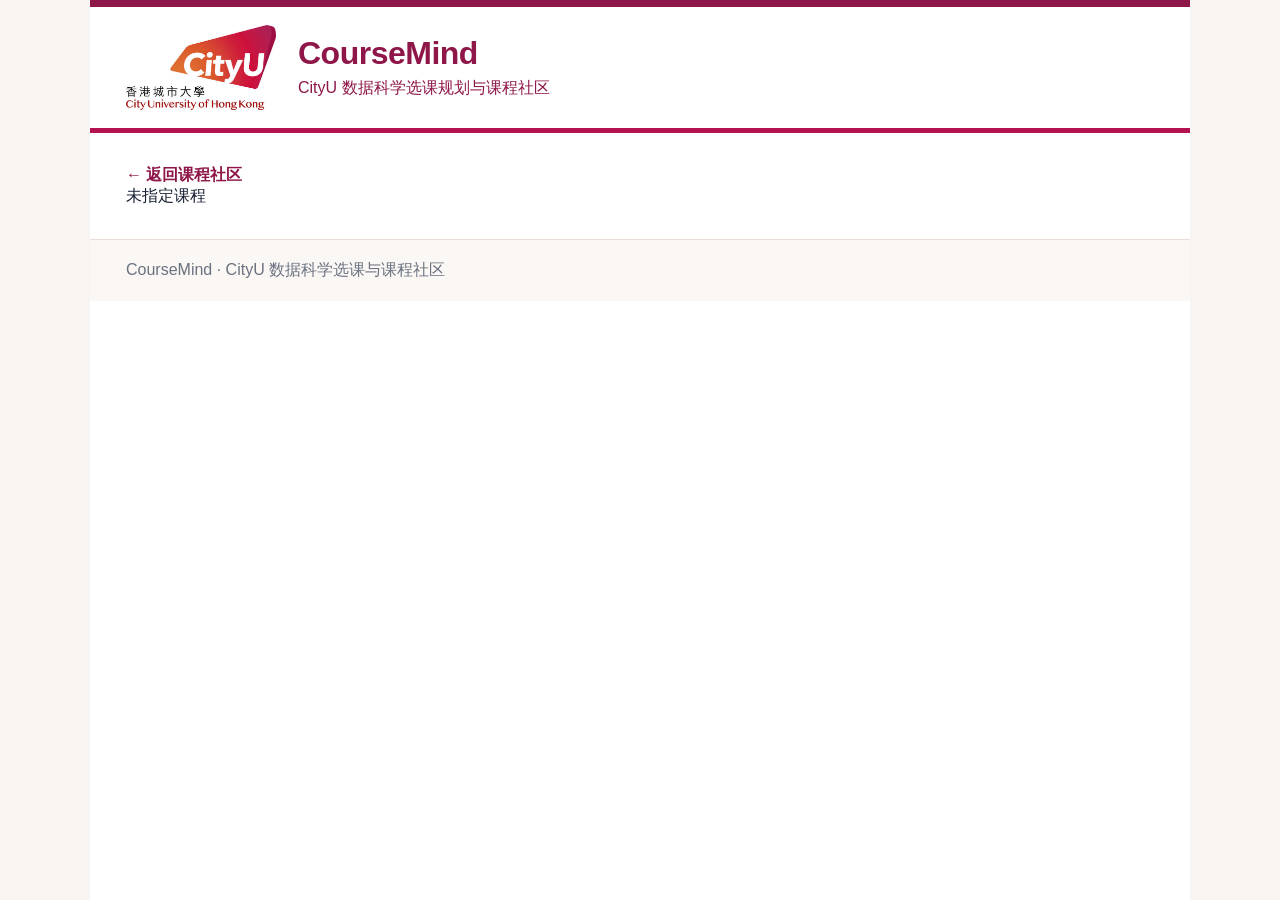
<file: frontend/course.html>
<!doctype html><html lang="zh-CN"><head><meta charset="utf-8"><meta name="viewport" content="width=device-width, initial-scale=1"><title>课程详情 · CourseMind</title><link rel="stylesheet" href="styles.css?v=2"></head><body><header><img class="cityu-logo" src="cityu-logo.png" alt="City University of Hong Kong"><div><h1>CourseMind</h1><p>CityU 数据科学选课规划与课程社区</p></div></header><main class="course-page"><a class="back-link" href="index.html#community">← 返回课程社区</a><div id="courseView">正在加载课程…</div></main><footer>CourseMind · CityU 数据科学选课与课程社区</footer><script src="course.js?v=1"></script></body></html>
</file>
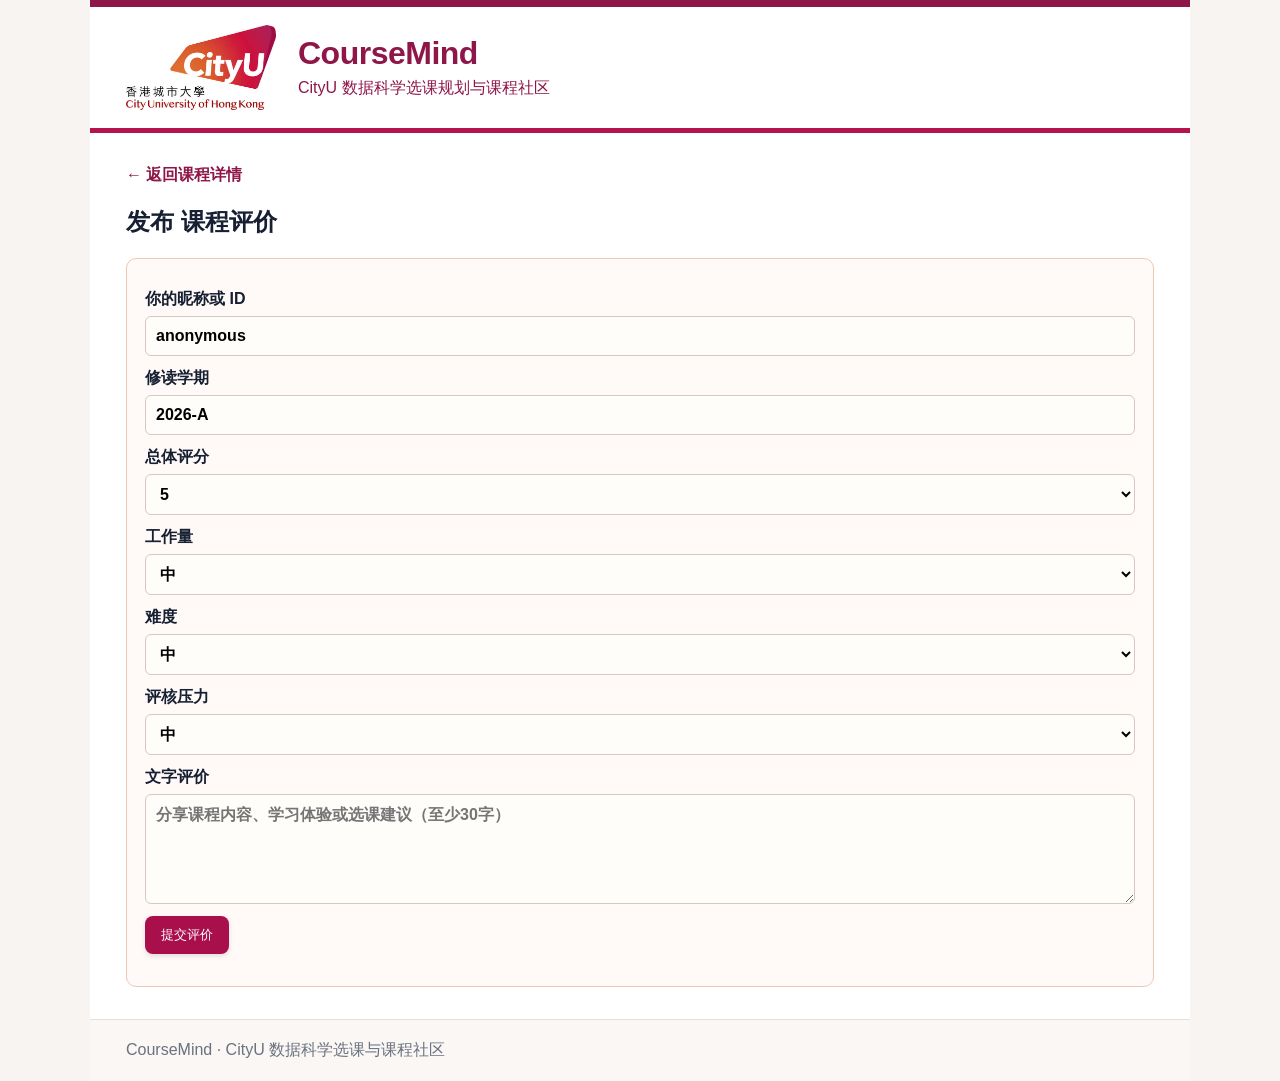
<file: frontend/review.html>
<!doctype html><html lang="zh-CN"><head><meta charset="utf-8"><meta name="viewport" content="width=device-width, initial-scale=1"><title>发布评价 · CourseMind</title><link rel="stylesheet" href="styles.css?v=2"></head><body><header><img class="cityu-logo" src="cityu-logo.png" alt="City University of Hong Kong"><div><h1>CourseMind</h1><p>CityU 数据科学选课规划与课程社区</p></div></header><main class="course-page"><a class="back-link" id="back" href="index.html#community">← 返回课程详情</a><h2 id="title">发布课程评价</h2><form id="reviewForm" class="detail-card"><label>你的昵称或 ID<input id="author" required value="anonymous"></label><label>修读学期<input id="term" required value="2026-A"></label><label>总体评分<select id="rating"><option>5</option><option>4</option><option>3</option><option>2</option><option>1</option></select></label><label>工作量<select id="workload"><option value="low">低</option><option value="medium" selected>中</option><option value="high">高</option></select></label><label>难度<select id="difficulty"><option value="low">低</option><option value="medium" selected>中</option><option value="high">高</option></select></label><label>评核压力<select id="pressure"><option value="low">低</option><option value="medium" selected>中</option><option value="high">高</option></select></label><label>文字评价<textarea id="content" minlength="30" required placeholder="分享课程内容、学习体验或选课建议（至少30字）"></textarea></label><button type="submit">提交评价</button><p id="result" class="muted"></p></form></main><footer>CourseMind · CityU 数据科学选课与课程社区</footer><script src="review.js?v=1"></script></body></html>
</file>
<file: frontend/styles.css>
:root{font-family:-apple-system,BlinkMacSystemFont,"Segoe UI",sans-serif;color:#172033;background:#f7f4f1}*{box-sizing:border-box}body{max-width:1100px;margin:0 auto;background:#fff;min-height:100vh}header{padding:18px 36px;background:#fff;color:#263f73;display:flex;align-items:center;gap:22px;border-top:7px solid #263f73;border-bottom:5px solid #b51250}.cityu-logo{width:150px;height:auto;background:#fff;border-radius:0;padding:0;display:block}header h1{margin:0 0 6px;letter-spacing:-.5px;color:#263f73}header p{margin:0;color:#8e1648}nav{display:flex;gap:8px;padding:14px 28px;background:#fff;border-bottom:1px solid #eadfd8;flex-wrap:wrap}button{border:0;border-radius:8px;padding:10px 16px;background:#a90f4b;color:#fff;cursor:pointer;box-shadow:0 2px 5px #17203322}button:hover{background:#d6531f}.tab{display:none;padding:28px 36px}.tab.active{display:block}label{display:block;margin:12px 0;font-weight:600}input,select,textarea{display:block;width:100%;margin-top:6px;padding:10px;border:1px solid #d7c9c1;border-radius:6px;font:inherit;background:#fffdfa}textarea{min-height:110px}.grid{display:grid;grid-template-columns:repeat(2,minmax(0,1fr));gap:10px}.inline{display:flex;gap:10px;align-items:end}.inline>*{flex:1}.inline button{flex:0 0 auto}pre{white-space:pre-wrap;background:#f7f0ec;border-left:4px solid #f36c21;border-radius:8px;padding:16px;margin-top:18px;min-height:70px;overflow:auto}.cards{display:grid;grid-template-columns:repeat(3,minmax(0,1fr));gap:12px}.course-card{background:#fff7f2;color:#172033;text-align:left;border:1px solid #edc8b6}.course-card:hover{background:#ffe3d4;border-color:#f36c21}.muted{color:#6b7280;font-size:14px}footer{padding:20px 36px;color:#6b7280;border-top:1px solid #eadfd8;background:#faf7f4}@media(max-width:650px){.grid{grid-template-columns:1fr}.inline{display:block}.inline>*{margin-bottom:8px}.cards{grid-template-columns:repeat(2,minmax(0,1fr))}.cityu-logo{width:120px}}
.llm-answer{white-space:pre-wrap;line-height:1.75;background:#fffaf7;border-left:4px solid #f36c21;padding:16px 20px;border-radius:8px}
.course-detail .back-btn{background:#8e1648}.course-detail .back-btn:hover{background:#d6531f}.course-hero{background:linear-gradient(135deg,#8e1648,#b51250)}.detail-card h4{color:#8e1648}header,header h1,header p{color:#8e1648}header{border-top-color:#8e1648}
.course-page{padding:32px 36px}.back-link{color:#8e1648;text-decoration:none;font-weight:600}.course-hero h2{margin:8px 0;font-size:28px}.section-title{display:flex;align-items:center;justify-content:space-between}.button-link{background:#8e1648;color:#fff;padding:9px 14px;border-radius:8px;text-decoration:none}.button-link:hover{background:#d6531f}
.course-detail{margin-top:24px}.back-btn{background:#263f73;margin-bottom:14px}.course-hero{padding:24px;border-radius:12px;background:linear-gradient(135deg,#263f73,#8e1648);color:white}.course-hero h3{margin:8px 0;font-size:28px}.eyebrow{font-size:13px;opacity:.8}.detail-grid{display:grid;grid-template-columns:1fr 1fr;gap:16px;margin-top:16px}.detail-card{background:#fffaf7;border:1px solid #edc8b6;border-radius:10px;padding:18px;margin-top:16px}.detail-card h4{margin:0 0 14px;color:#263f73;font-size:19px}.stat-grid{display:grid;grid-template-columns:repeat(4,1fr);gap:8px}.stat-grid div{background:#fff;padding:10px;text-align:center;border-radius:8px}.stat-grid strong{display:block;font-size:23px;color:#b51250}.stat-grid small{color:#6b7280}.bar-row{display:grid;grid-template-columns:32px 1fr 22px;gap:8px;align-items:center;margin:7px 0}.bar{height:9px;background:#eadfd8;border-radius:8px;overflow:hidden}.bar i{display:block;height:100%;background:#f36c21}.offering-list{line-height:1.9;padding-left:20px}.review{border-top:1px solid #eadfd8;padding:12px 0}.review span{color:#6b7280;margin-left:8px;font-size:13px}.review p{margin:6px 0 0}@media(max-width:650px){.detail-grid{grid-template-columns:1fr}.stat-grid{grid-template-columns:repeat(2,1fr)}}
/* Profile progress */
.requirement-cards{display:grid;grid-template-columns:repeat(4,1fr);gap:10px}.requirement-cards>div{padding:14px;background:#f8eee9;border-radius:10px}.requirement-cards b,.requirement-cards small{display:block}.requirement-cards strong{display:block;font-size:24px;color:#a90f50;margin:8px 0 2px}.requirement-cards small{font-size:12px;color:#697386;line-height:1.4}
.course-filters{display:grid;grid-template-columns:minmax(220px,2fr) repeat(2,minmax(150px,1fr)) auto;gap:12px;align-items:end;margin:20px 0 8px;padding:16px;border:1px solid #efc5b1;border-radius:14px;background:#fffaf7}.course-filters label{margin:0}.course-filters button{height:42px;white-space:nowrap;background:#8e1648}.course-filters button:hover{background:#d6531f}
.profile-status{min-height:24px;margin:12px 0;color:#8f174f;font-weight:600}.profile-progress{margin-top:24px;padding:28px;border:1px solid #efc5b1;border-radius:18px;background:#fffaf7}.progress-header{display:flex;justify-content:space-between;gap:24px;align-items:flex-start}.progress-header h3{margin:6px 0 0;color:#18243d}.progress-header>strong{font-size:26px;color:#a90f50;white-space:nowrap}.progress-header small{display:block;font-size:13px;color:#697386;font-weight:500}.progress-track{height:14px;background:#f3e2da;border-radius:99px;overflow:hidden;margin:22px 0 10px}.progress-track i{display:block;height:100%;background:linear-gradient(90deg,#f36c21,#b20d53);border-radius:99px}.progress-caption{color:#596577}.profile-block{margin-top:26px;padding-top:20px;border-top:1px solid #f0d8cc}.profile-block h4{margin:0 0 14px;color:#18243d}.profile-block h4 span{font-size:14px;color:#697386;font-weight:500;margin-left:8px}.course-chips{display:flex;flex-wrap:wrap;gap:10px}.course-chip{display:flex;flex-direction:column;gap:3px;padding:10px 12px;border-radius:10px;background:#f8eee9;color:#18243d}.course-chip small{font-size:12px;color:#697386}.missing-list{margin:0;padding-left:20px;color:#28344b;columns:2;column-gap:40px}.missing-list li{padding:6px 0;break-inside:avoid}.missing-list li span{color:#697386;font-size:13px}.missing-list .complete{color:#2f805f;list-style:none;margin-left:-20px}
@media(max-width:650px){.course-filters{grid-template-columns:1fr}.course-filters button{width:max-content}.missing-list{columns:1}}
@media(max-width:650px){.requirement-cards{grid-template-columns:repeat(2,1fr)}}
</file>
